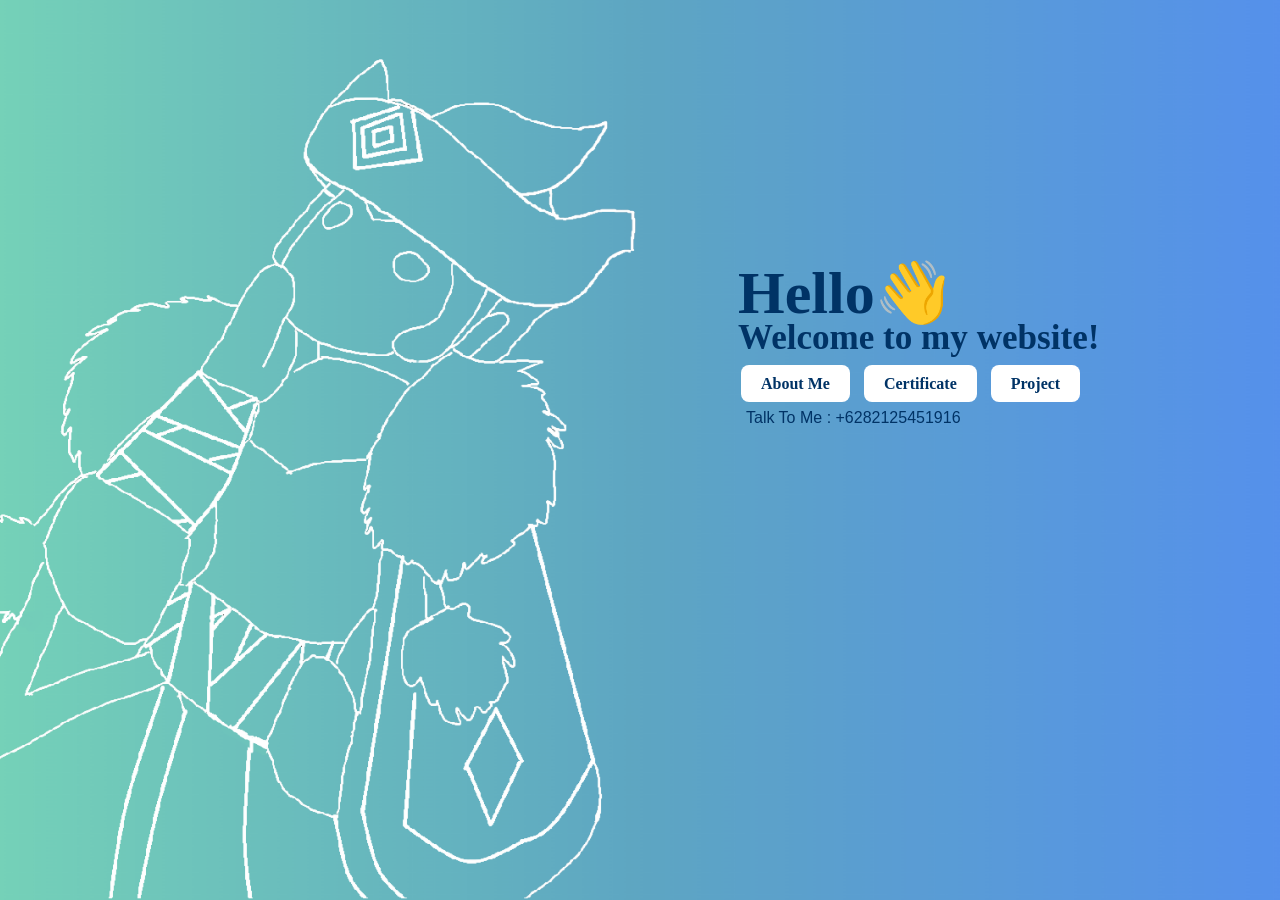
<file: index.html>
<!DOCTYPE html>
<html lang="en">
<head>
    <link rel="stylesheet" href="style.css">
    <meta charset="UTF-8">
    <meta name="viewport" content="width=device-width, initial-scale=1.0">
    <title>Home</title>
</head>
<body class="body_index">
    <div class="title">
        <h1>Hello👋</h1>
        <h3>Welcome to my website!</h3>
    </div>
        <a href="tentang.html" class="button-about">About Me</a>
        <a href="sertifikat.html" class="button-sertif">Certificate</a>
        <a href="project.html" class="button-sertif">Project</a>
        <p class="telp">Talk To Me : +6282125451916</p>
</body>
</html>
</file>
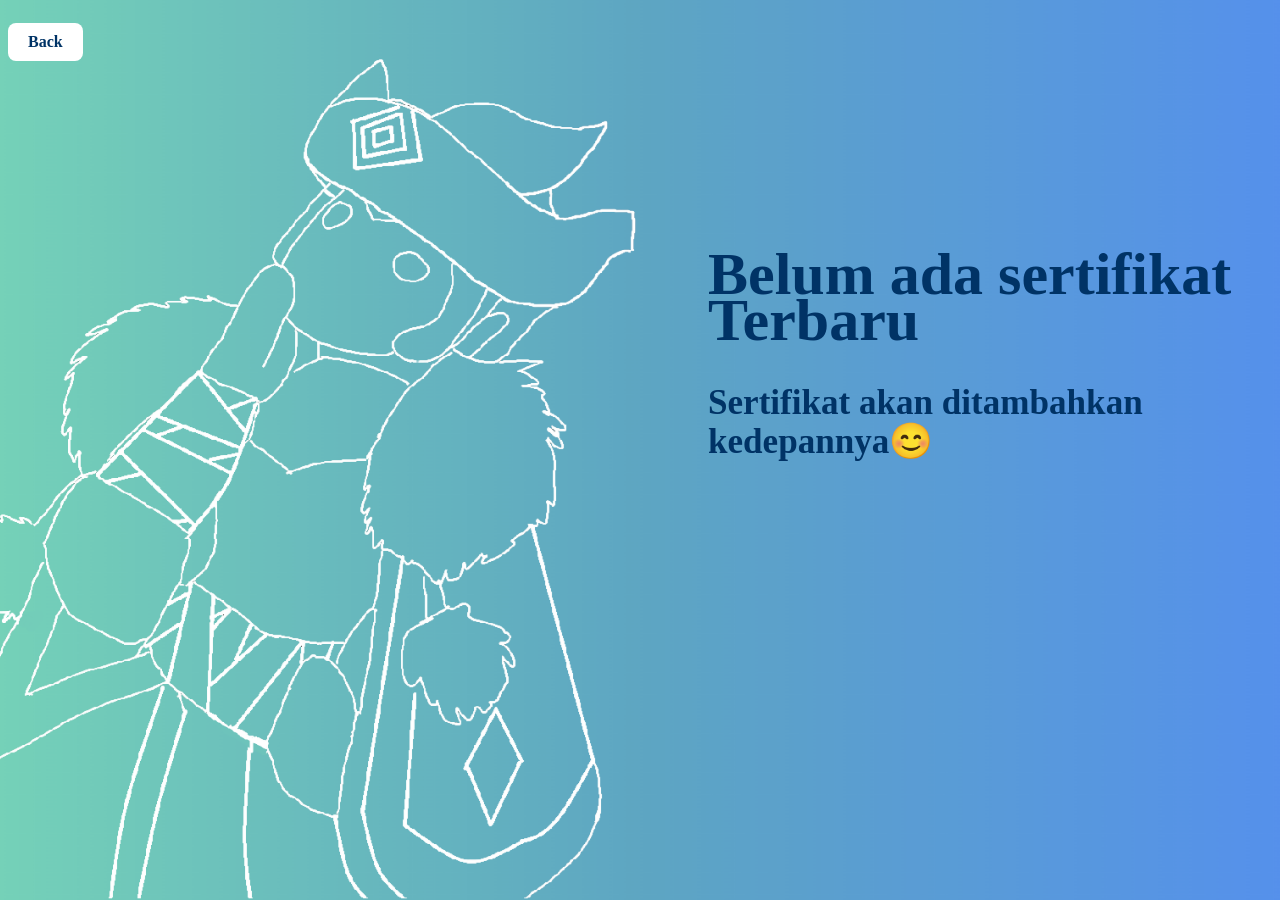
<file: more.html>
<!DOCTYPE html>
<html lang="en">
<head>
    <link rel="stylesheet" href="style.css">
    <meta charset="UTF-8">
    <meta name="viewport" content="width=device-width, initial-scale=1.0">
    <title>Document</title>
</head>
<body class="body_index">
    <a href="sertifikat.html" class="button-back">Back</a>
    <div class="title_more">
        <h1>Belum ada sertifikat</h1>
        <h1>Terbaru</h1><br>
        <h3>Sertifikat akan ditambahkan</h3>
        <h3>kedepannya😊</h3>
    </div>
    
</body>
</html>
</file>
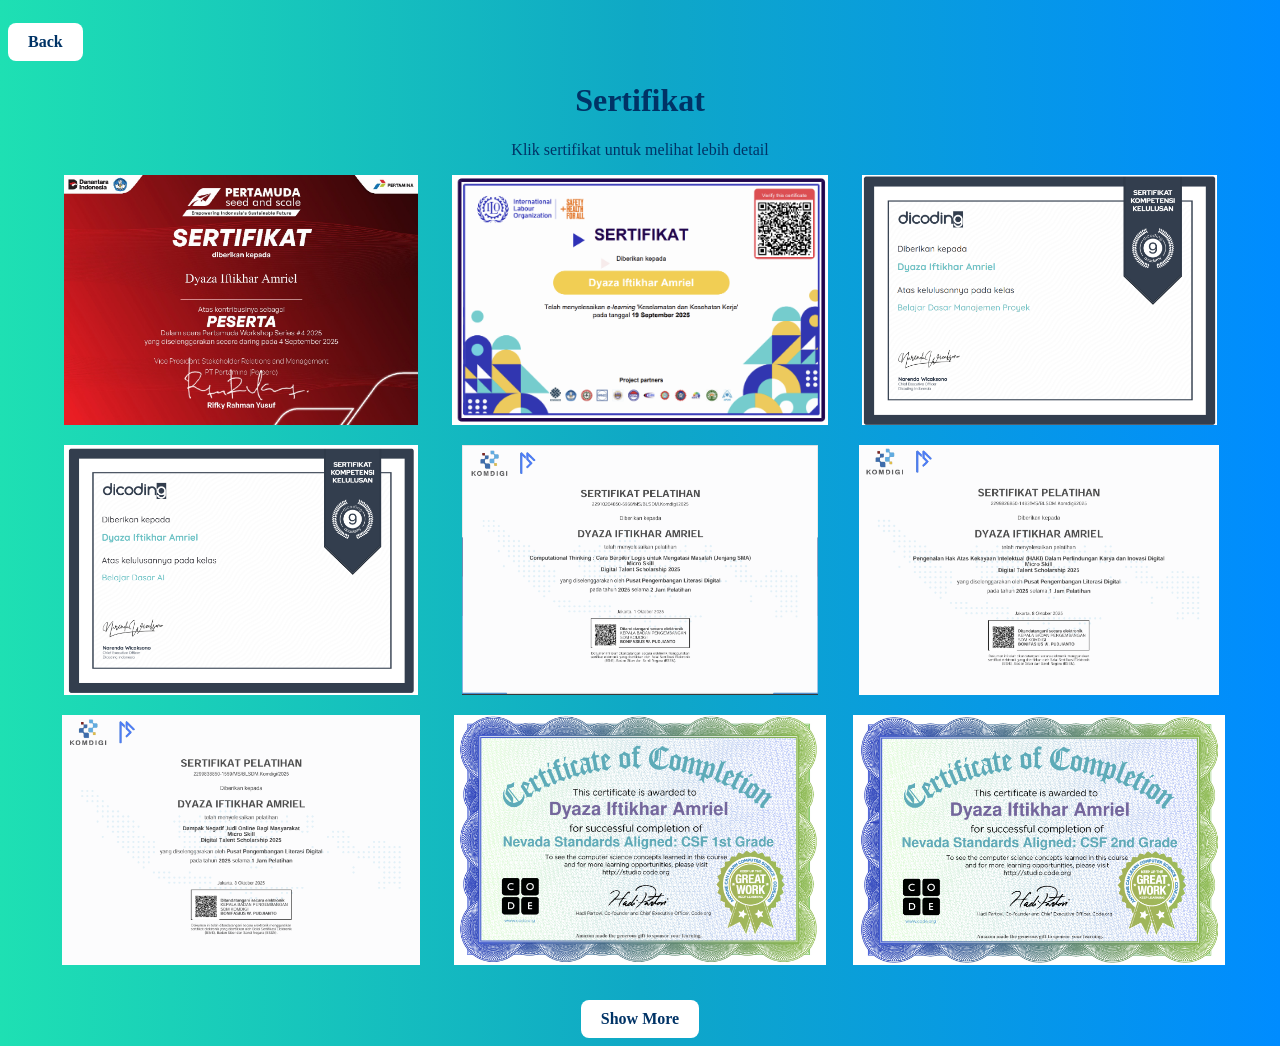
<file: sertifikat.html>
<!DOCTYPE html>
<html lang="en">
<head>
    <link rel="stylesheet" href="style.css">
    <meta charset="UTF-8">
    <meta name="viewport" content="width=device-width, initial-scale=1.0">
    <title>Certificate</title>
</head>
<body class="body">
    <a href="index.html" class="button-back">Back</a>
    <center><h1 class="sub_text">Sertifikat</h1></center>
    <center><p class="sub_text">Klik sertifikat untuk melihat lebih detail</p></center>
<div class="container-foto">
    <a href="asset/sertifikat_course.jpg" target="_blank"><img src="asset/sertifikat_course.jpg"></a>
    <a href="asset/sertifikat_k3.png" target="_blank"><img src="asset/sertifikat_k3.png"></a>
    <a href="asset/sertifikat_proyek.png" target="_blank"><img src="asset/sertifikat_proyek.png"></a>
</div>
<div class="container-foto">
    <a href="asset/sertifikat_dasarAI.png" target="_blank"><img src="asset/sertifikat_dasarAI.png"></a>
    <a href="asset/sertifikat_thinking.png" target="_blank"><img src="asset/sertifikat_thinking.png"></a>
    <a href="asset/sertifikat_HAKI.png" target="_blank"><img src="asset/sertifikat_HAKI.png"></a>
</div>
<div class="container-foto">
    <a href="asset/sertifikat_judi.png" target="_blank"><img src="asset/sertifikat_judi.png"></a>
    <a href="asset/sertifkat_CSF1.png" target="_blank"><img src="asset/sertifkat_CSF1.png"></a>
    <a href="asset/sertifikat_CSF2.png" target="_blank"><img src="asset/sertifikat_CSF2.png"></a>
</div>
<center><a href="more.html" class="button_more">Show More</a></center>
</body>
</html>
</file>
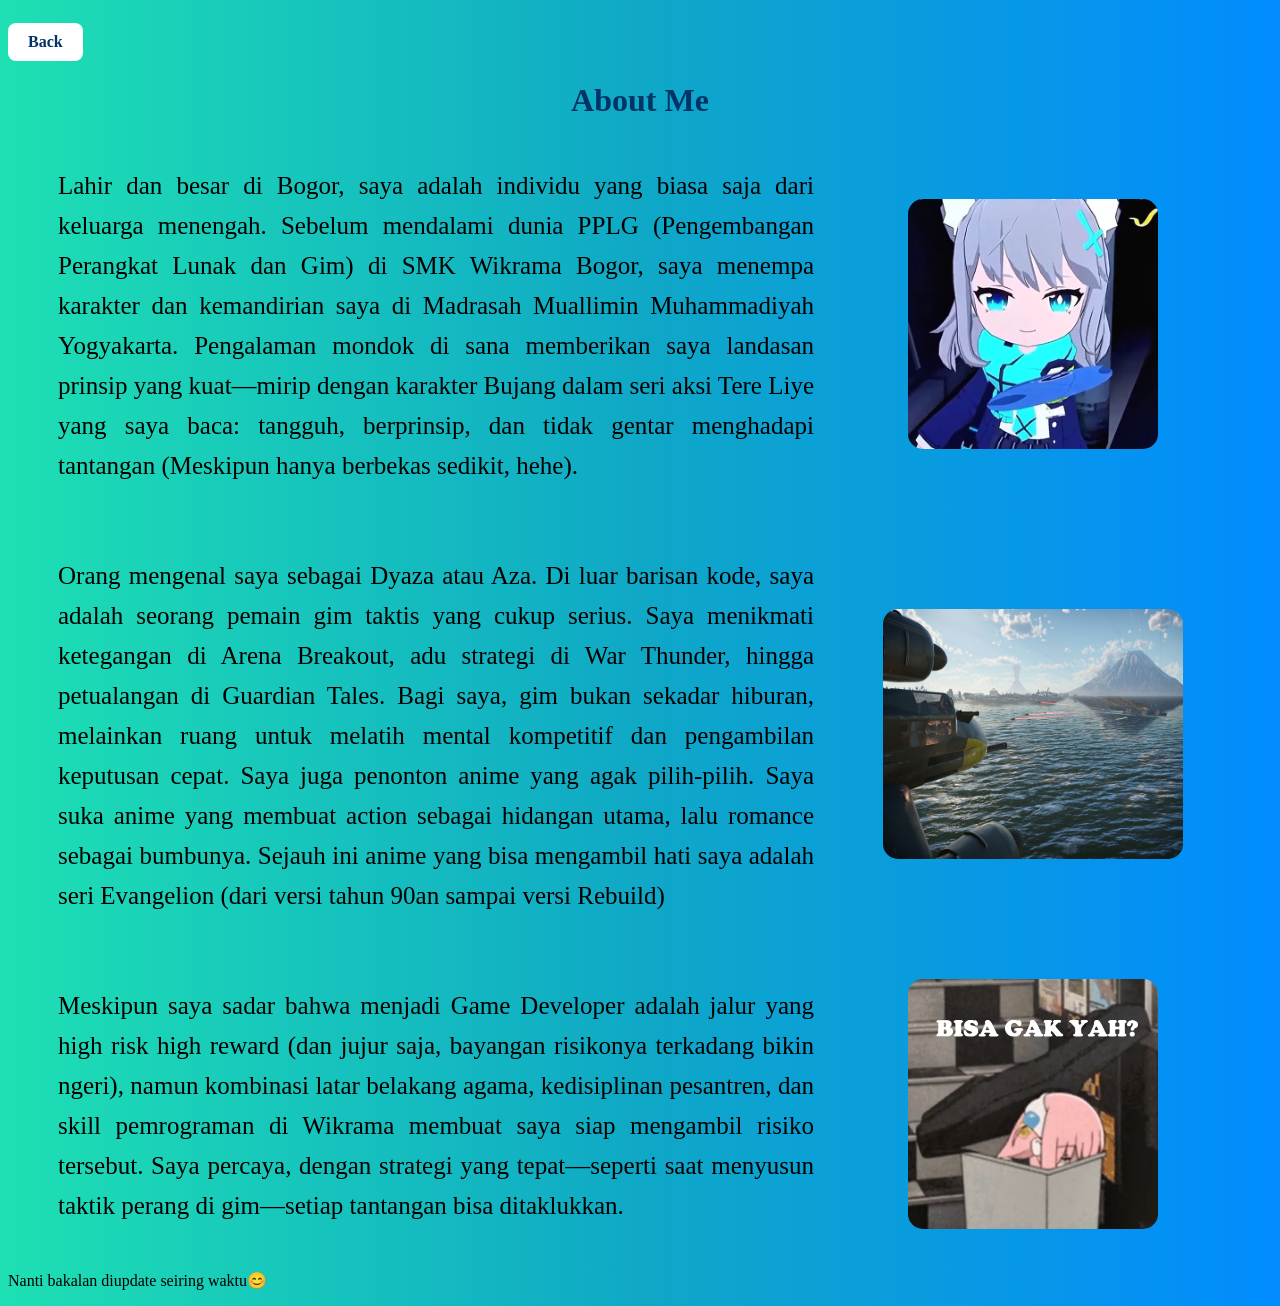
<file: tentang.html>
<!DOCTYPE html>
    <html lang="en">
    <head>
        <link rel="stylesheet" href="style.css">
        <meta charset="UTF-8">
        <meta name="viewport" content="width=device-width, initial-scale=1.0">
        <title>About Me</title>
    </head>
<body class="body">
    <a href="index.html" class="button-back">Back</a>
    <center><h1 class="sub_text">About Me</h1></center>

    <!-- Baris Pertama: Teks & Foto Sejajar -->
    <div class="baris-profil">
        <p class="teks-satu">
           Lahir dan besar di Bogor, saya adalah individu yang biasa saja dari keluarga menengah. Sebelum mendalami dunia PPLG (Pengembangan Perangkat Lunak dan Gim) di SMK Wikrama Bogor, saya menempa karakter dan kemandirian saya di Madrasah Muallimin Muhammadiyah Yogyakarta. Pengalaman mondok di sana memberikan saya landasan prinsip yang kuat—mirip dengan karakter Bujang dalam seri aksi Tere Liye yang saya baca: tangguh, berprinsip, dan tidak gentar menghadapi tantangan (Meskipun hanya berbekas sedikit, hehe).
        </p>
        
        <div class="bingkai-foto">
            <img src="asset/shiroko.png" alt="Foto Shiroko" class="foto1">
        </div>
    </div>

    <!-- Paragraf Berikutnya (Di luar div baris-profil agar muncul di bawahnya) -->
    <div class="baris-profil2">
    <p class="teks-dua">
        Orang mengenal saya sebagai Dyaza atau Aza. Di luar barisan kode, saya adalah seorang pemain gim taktis yang cukup serius. Saya menikmati ketegangan di Arena Breakout, adu strategi di War Thunder, hingga petualangan di Guardian Tales. Bagi saya, gim bukan sekadar hiburan, melainkan ruang untuk melatih mental kompetitif dan pengambilan keputusan cepat. Saya juga penonton anime yang agak pilih-pilih. Saya suka anime yang membuat action sebagai hidangan utama, lalu romance sebagai bumbunya. Sejauh ini anime yang bisa mengambil hati saya adalah seri Evangelion (dari versi tahun 90an sampai versi Rebuild)
    </p>
    <div class="bingkai-foto">
        <a href="asset/war thunder.jpg" target="_blank">
        <img src="asset/war thunder.jpg" alt="War Thunder" class="foto2">
        </a>
    </div>
    </div>

    <div class="baris-profil3">
    <p class="teks-tiga">
       Meskipun saya sadar bahwa menjadi Game Developer adalah jalur yang high risk high reward (dan jujur saja, bayangan risikonya terkadang bikin ngeri), namun kombinasi latar belakang agama, kedisiplinan pesantren, dan skill pemrograman di Wikrama membuat saya siap mengambil risiko tersebut. Saya percaya, dengan strategi yang tepat—seperti saat menyusun taktik perang di gim—setiap tantangan bisa ditaklukkan.
    </p>
    <div class="bingkai-foto">
        <img src="asset/malas.png" alt="Bruhh" class="foto3"> 
    </div>
    </div>

    <p>Nanti bakalan diupdate seiring waktu😊</p>
</body> <!-- Ingat tutup body ya! -->
</file>
<file: style.css>
.body{
    background: linear-gradient(90deg, rgb(30, 224, 179),rgb(15, 168, 198),rgb(0, 140, 255));
}

.body_index{
    background-image: url(asset/background.png);
    background-size: cover;
    background-position: center bottom;
    background-attachment: fixed;
}

.sub_text{
    color: #003366;
}

.telp{
    margin-left: 738px;
    color: #003366;
    font-family: 'Franklin Gothic Medium', 'Arial Narrow', Arial, sans-serif;
}

.title{
    margin-left: 730px;
    margin-top: 290px;
    font-size: 30px;
    line-height: 0.1;
    color: 	#003366;
}

.title_more{
    margin-left: 700px;
    margin-top: 210px;
    font-size: 30px;
    line-height: 0.1;
    color: 	#003366;
}

.foto_sky{
    width: 700px;
    height: 700px;
}

.button-about{
    margin-left: 733px;
    background-color: white;
    color: 	#003366;
    font-weight: bold;
    padding: 10px 20px;
    border-radius: 8px;
    text-decoration: none;
    transition: 0.3s;
}

.button-about:hover{
    background-color: #003366;
    color: white;
    transition: 0.3s ease-in-out;
}

.button-sertif{
    margin-left: 10px;
    background-color: white;
    color: 	#003366;
    font-weight: bold;
    padding: 10px 20px;
    border-radius: 8px;
    text-decoration: none;
    transition: 0.3s;
}

.button-sertif:hover{
    background-color: #003366;
    color: white;
    transition: 0.3s ease-in-out;
}

.button-back{
    display: inline-block;
    margin-top: 15px;
    background-color: white;
    color: 	#003366;
    font-weight: bold;
    padding: 10px 20px;
    border-radius: 8px;
    text-decoration: none;
    transition: 0.3s;
}

.button-back:hover{
    background-color: #003366;
    color: white;
    transition: 0.3s ease-in-out;
}

.button_more{
    display: inline-block;
    margin-top: 15px;
    background-color: white;
    color: 	#003366;
    font-weight: bold;
    padding: 10px 20px;
    border-radius: 8px;
    text-decoration: none;
    transition: 0.3s;
}

.button_more:hover{
    background-color: #003366;
    color: white;
    transition: 0.3s ease-in-out;
}

.baris-profil {
    display: flex;
    align-items: center;
    gap: 40px;
    margin-bottom: 60px;
}

.baris-profil {
    display: flex;       /* INI KUNCINYA agar sejajar sampingan */
    align-items: center; /* Agar teks & foto rata tengah secara vertikal */
    gap: 30px;           /* Jarak antara teks dan foto */
    margin: 20px 50px;   /* Jarak dari pinggir layar */
}

.teks-satu {
    flex: 2;             /* Teks mengambil ruang lebih banyak */
    text-align: justify;
    line-height: 1.6;
    font-size: 25px;
}

.bingkai-foto {
    flex: 1;             /* Foto mengambil ruang lebih sedikit */
    text-align: center;
}

.bingkai-foto img {
    max-width: 30s0px;    /* Tapi jangan sampai kegedean juga */
    border-radius: 15px;
}

.foto1{
    width: 250px;
    height: 250px;
}

/* Gaya untuk paragraf lainnya */
.teks-kanan { text-align: right; margin: 20px 50px; }
.teks-kiri { text-align: left; margin: 20px 50px; }

.baris-profil2 {
    display: flex;       /* INI KUNCINYA agar sejajar sampingan */
    align-items: center; /* Agar teks & foto rata tengah secara vertikal */
    gap: 30px;           /* Jarak antara teks dan foto */
    margin: 20px 50px;   /* Jarak dari pinggir layar */
}

.teks-dua {
    flex: 2;             /* Teks mengambil ruang lebih banyak */
    text-align: justify;
    line-height: 1.6;
    font-size: 25px;
}

.foto2{
    width: 300px;
    height: 250px;
}

.baris-profil3 {
    display: flex;       /* INI KUNCINYA agar sejajar sampingan */
    align-items: center; /* Agar teks & foto rata tengah secara vertikal */
    gap: 30px;           /* Jarak antara teks dan foto */
    margin: 20px 50px;   /* Jarak dari pinggir layar */
}

.teks-tiga {
    flex: 2;             /* Teks mengambil ruang lebih banyak */
    text-align: justify;
    line-height: 1.6;
    font-size: 25px;
}

.foto3{
    width: 250px;
    height: 250px;
}

.container-foto{
    display: flex;
    gap: 20px;
    justify-content: center;
    flex-wrap: wrap;
    margin-bottom: 20px;
}

.container-foto a{
    width: 30%;
    text-decoration: none;
}

.container-foto img{
    width: 100%;
    height: 200px;
    object-fit: cover;
    display: block;
}

.container-foto a img{
    width: 100%;
    height: 250px;
    object-fit: contain;
}

.container-foto a:hover img{
    transform: scale(1.05);
    transition: 0.3s;
}
</file>
